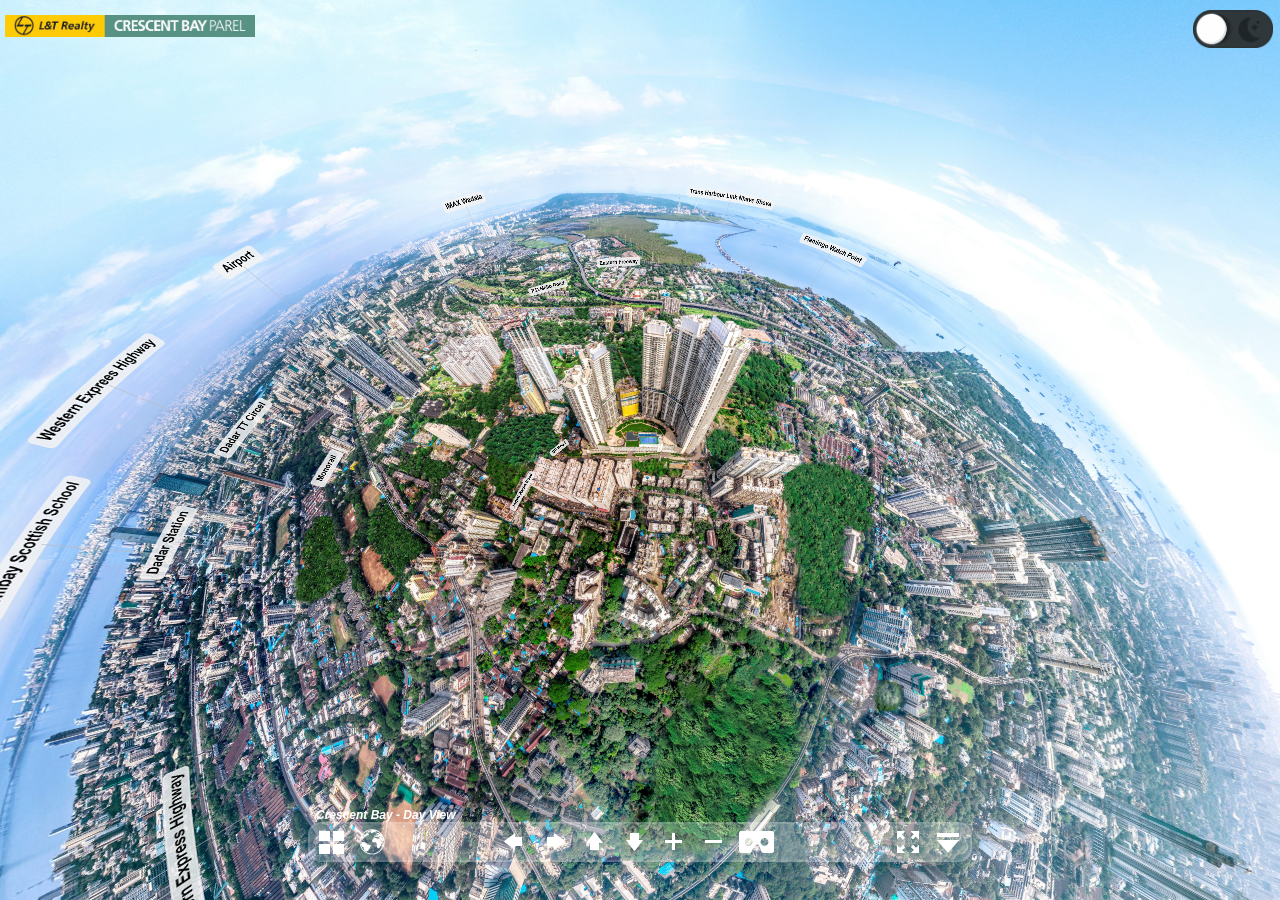
<file: day/index.html>
﻿<!DOCTYPE html>
<html>

<head>
	<title>Crescent Bay Aerial View (Day)</title>
	<script src="https://ajax.googleapis.com/ajax/libs/jquery/3.4.0/jquery.min.js"></script>
	<meta name="viewport" content="width=device-width, initial-scale=1.0, minimum-scale=1.0, maximum-scale=1.0, viewport-fit=cover" />
	<meta name="apple-mobile-web-app-capable" content="yes" />
	<meta name="apple-mobile-web-app-status-bar-style" content="black" />
	<meta name="mobile-web-app-capable" content="yes" />
	<meta http-equiv="Content-Type" content="text/html;charset=utf-8" />
	<meta http-equiv="x-ua-compatible" content="IE=edge" />
	<style>
		html { height:100%; }
		body { height:100%; overflow:hidden; margin:0; padding:0; font-family:Arial, Helvetica, sans-serif; font-size:16px; color:#FFFFFF; background-color:#000000; }
		.dropbtn {
			cursor: pointer;
			/* background: transparent; */
			/* outline: 0; */
			color: white;
			padding: 0px;
			-webkit-tap-highlight-color: rgba(255, 255, 255, 0);
			/* font-size: 16px; */
			border: none;
			/* border-bottom: 1px solid white; */
			height: auto;
			font-weight: bold;
		}


		/* .dropbtn:hover {
			background: #00000059;
		} */

		.dropdown {
			cursor: pointer;
			-webkit-tap-highlight-color: rgba(255, 255, 255, 0);
			position: relative;
			display: inline-block;
			font-size: 14px;
			font-weight: bold;
		}

		.dropdown-content {
			display: none;
			position: absolute;
			width: max-content;
			z-index: 1;
			font-size: 11px;
			margin-left: -20%;
			font-weight: bold;
		}

		.dropdown-content a {
			padding: 12px 16px;
			text-decoration: none;
			display: block;
			border-bottom: 1px solid white;
		}

		.dropdown-content a:hover {
			color: white;
			-webkit-tap-highlight-color: rgba(255, 255, 255, 0);
		}

		.dropdown:hover .dropdown-content {
			-webkit-tap-highlight-color: rgba(255, 255, 255, 0);
			display: block;
		}

		.dropdown:hover .dropbtn {
			/* background: #eeeeee1c; */
			-webkit-tap-highlight-color: rgba(255, 255, 255, 0);
			color: white;
		}

		.shown {
			background: #ffffff73 !important;
			-webkit-tap-highlight-color: rgba(255, 255, 255, 0);
		}

		.hidden {
			background: #eeeeee26 !important;
			-webkit-tap-highlight-color: rgba(255, 255, 255, 0);
		}

		.bg-image {
			/* The image used */
			/* background-image: url("photographer.jpg"); */

			/* Add the blur effect */
			filter: blur(8px);
			-webkit-filter: blur(8px);

			/* Full height */
			height: 100%;

			/* Center and scale the image nicely */
			background-position: center;
			background-repeat: no-repeat;
			background-size: cover;
		}

		.dropdown:focus {
			outline: none;
		}

		.dropdown-content a {
			color: white;
			background: #00000059;
			margin-top: 2px;
		}

		.hide {
			display: none !important;
		}

		.show {
			display: block !important;
		}
	</style>
</head>
<body>
	<div
	style=" margin-top:5px; z-index: 300; height: auto;  left:0px; margin-left:5px; position: absolute; top: 0px; visibility: inherit; width: auto; pointer-events: none; transform-origin: 0% 0%;">
	<div class="dropdown hidden" style="
	 cursor: pointer;
	 background: transparent !important;
	 height: auto;
	 margin-right: 5px;
	 visibility: inherit;
	 width: auto;
	 pointer-events: auto;
	 margin-top:10px;
	 transform-origin: 50% 50%;
	 ">
	  <input type="image" src="skin/logo.jpg" alt="Submit" width="250 px" height="300 px" class="dropbtn"  onclick="fireMap()" >
	</div>
</div>
	<div
	style=" margin-top:10px; z-index: 999; height: auto;  right:2px; margin-right:5px; position: absolute; top: 0px; visibility: inherit; width: auto; pointer-events: none; transform-origin: 0% 0%;">

	<div class="dropbtn" style="
	 cursor: pointer;
	 background: transparent !important;
	 height: auto;
	 margin-left: 2px;
	 visibility: inherit;
	 width: auto;
	 pointer-events: auto;
	 transform-origin: 50% 50%;
	 ">
	  
	  <input type="image" src="skin/night.png" alt="Submit" width="80 px" height="100 px" class="dropbtn"  onclick="fireMap()" >
	  <!-- <input type="image" src="skin/studio.png" alt="Submit" width="70 px" height="110 px" class="dropbtn"  onclick="fireMap2()" >
	  <input type="image" src="skin/aerial.png" alt="Submit" width="70 px" height="110 px" class="dropbtn"  onclick="fireMap3()" > -->
	  <!-- <input type="image" src="skin/outerview_1.png" alt="Submit" width="120 px" height="120 px" class="dropbtn"  onclick="fireMap4()" > -->
	  <!-- <input type="image" src="skin/ShowFlat.png" alt="Submit" width="120 px" height="120 px" class="dropbtn"  onclick="fireMap1()" > -->
		
	</div>

	

</div>
<script>
	function fireMap() {
		window.open("https://tours.vapp.in/l&t/crescent_bay/aerial/night","_self");
	}
	function fireMap2() {
		window.open("https://tours.vapp.in/l&t/raintree_boulevard/studio","_self");
	
	}
	function fireMap3() {
		window.open("https://tours.vapp.in/logix/raintree_boulevard/aerial","_self");
	
	}
	// function fireMap4() {
	// 	window.open("https://vapp.co.in/hiranandani/DEVANAHALLI/sampleflat","_self");
	
	// }
	</script>

<script src="tour.js"></script>

<div id="pano" style="width:100%;height:100%;">
	<noscript><table style="width:100%;height:100%;"><tr style="vertical-align:middle;"><td><div style="text-align:center;">ERROR:<br/><br/>Javascript not activated<br/><br/></div></td></tr></table></noscript>
	<script>
		embedpano({swf:"tour.swf", xml:"tour.xml", target:"pano", html5:"auto", mobilescale:1.0, passQueryParameters:true});
	</script>
</div>

</body>
</html>
</file>
